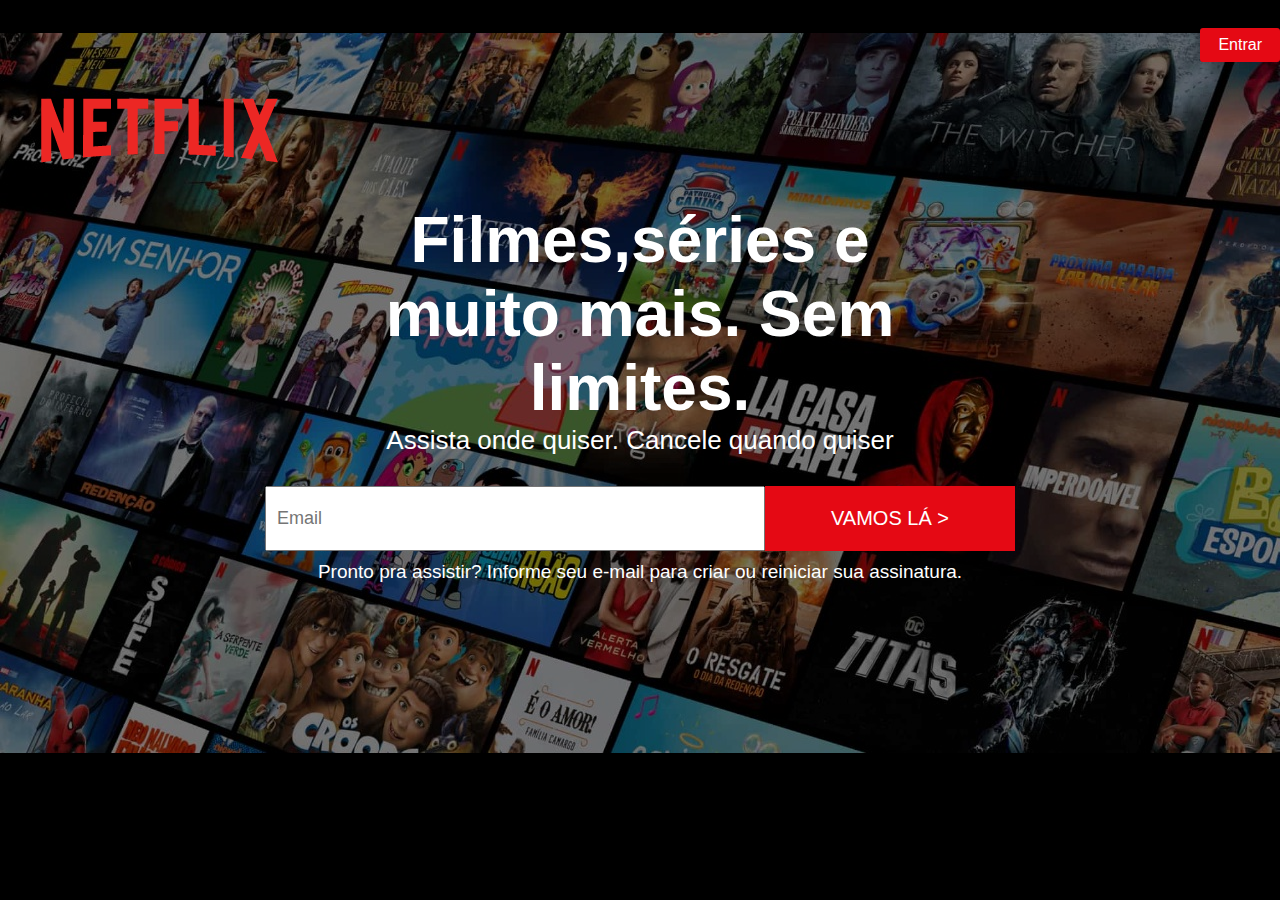
<file: index.html>
<!DOCTYPE html>
<html lang="en">
<head>
    <meta charset="UTF-8">
    <meta http-equiv="X-UA-Compatible" content="IE=edge">
    <meta name="viewport" content="width=device-width, initial-scale=1.0">
    <link rel="stylesheet" href="css/style.css">
    <title>Netflix</title>
</head>
<body>
<header class="header">
    <img src="img/netflix-82871.png" alt="Netflix">
    <a href="#">Entrar</a>
</header>


    <main class="main">
        <div class="main-child">

        <h1>Filmes,séries e muito mais. Sem limites.</h1>
        <span>Assista onde quiser. Cancele quando quiser</span>
        <form class="form-cta">
            <input type="text" placeholder="Email">
            <button> VAMOS LÁ ></button>
        </form>
        <p>Pronto pra assistir? Informe seu e-mail para criar ou reiniciar sua assinatura.</p>
    </div>

        <div class="gradient">
        </div>
    </main>
</body>
</html>
</file>
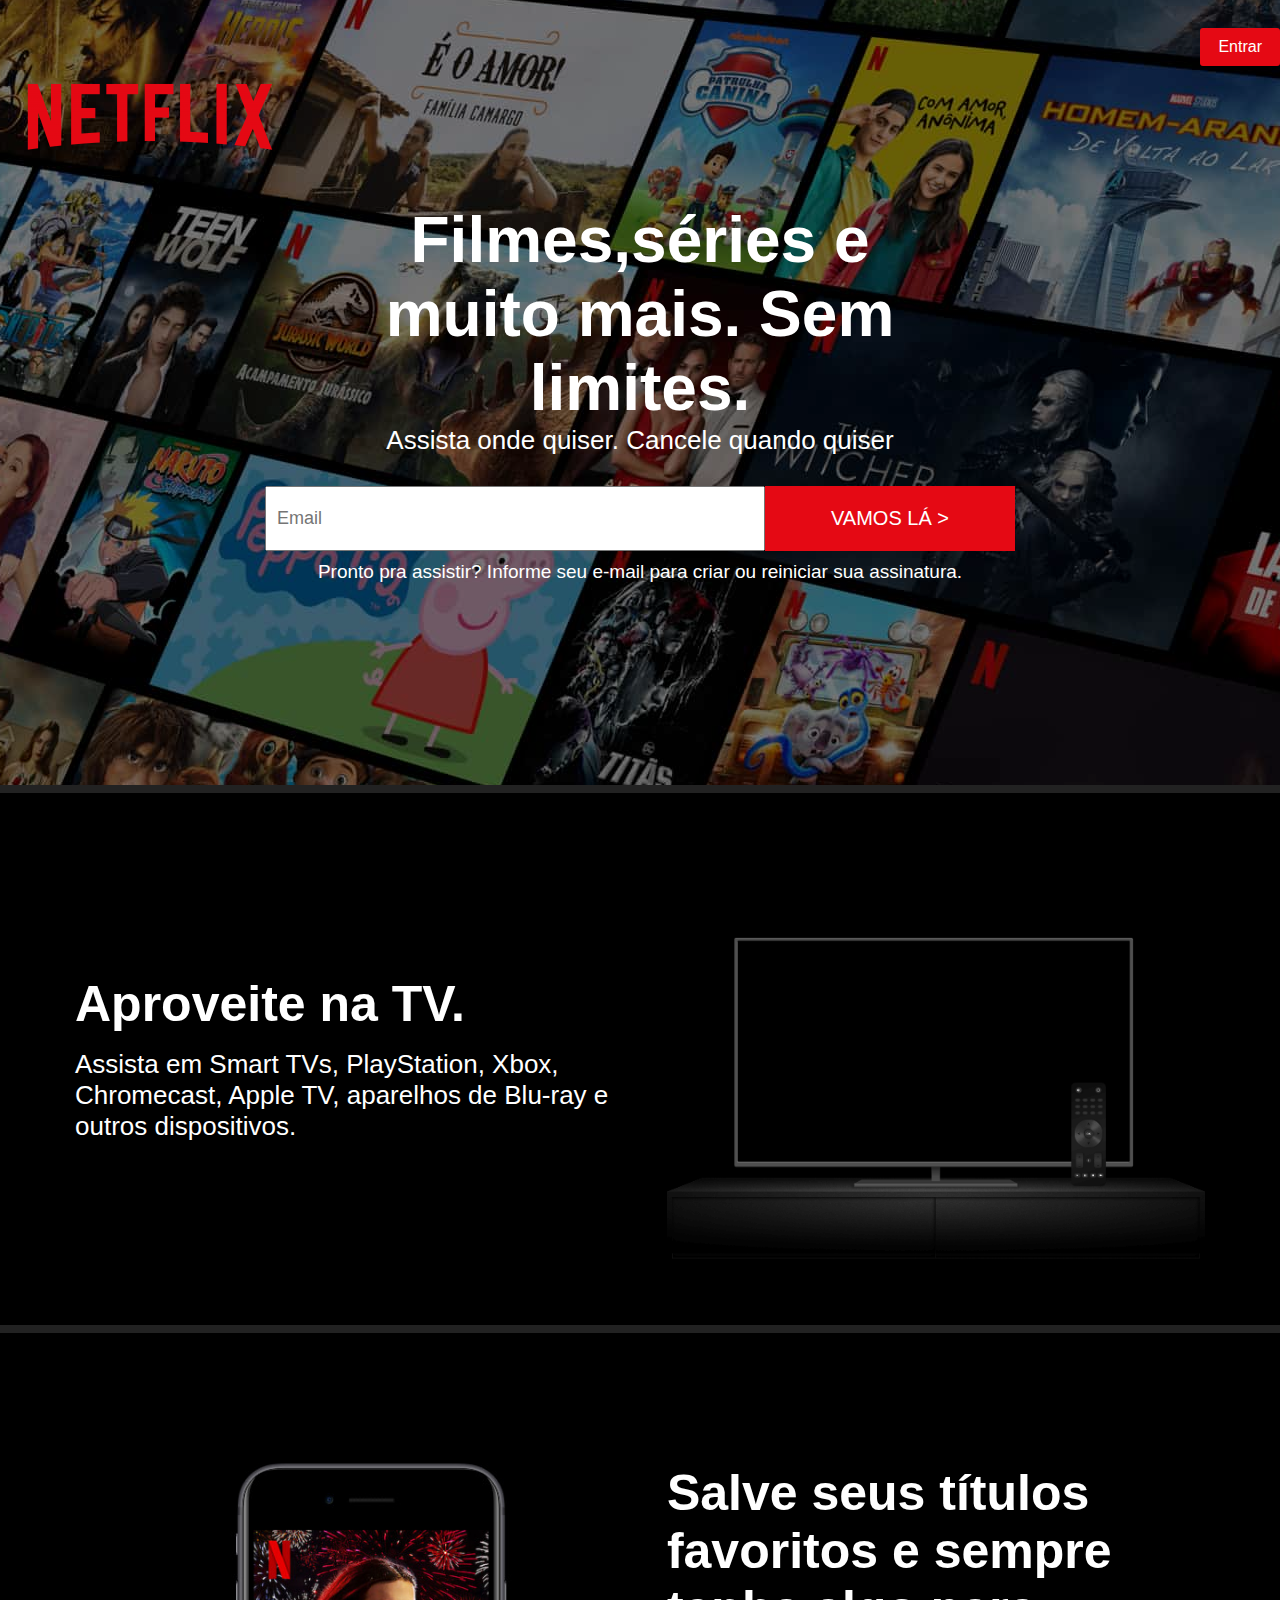
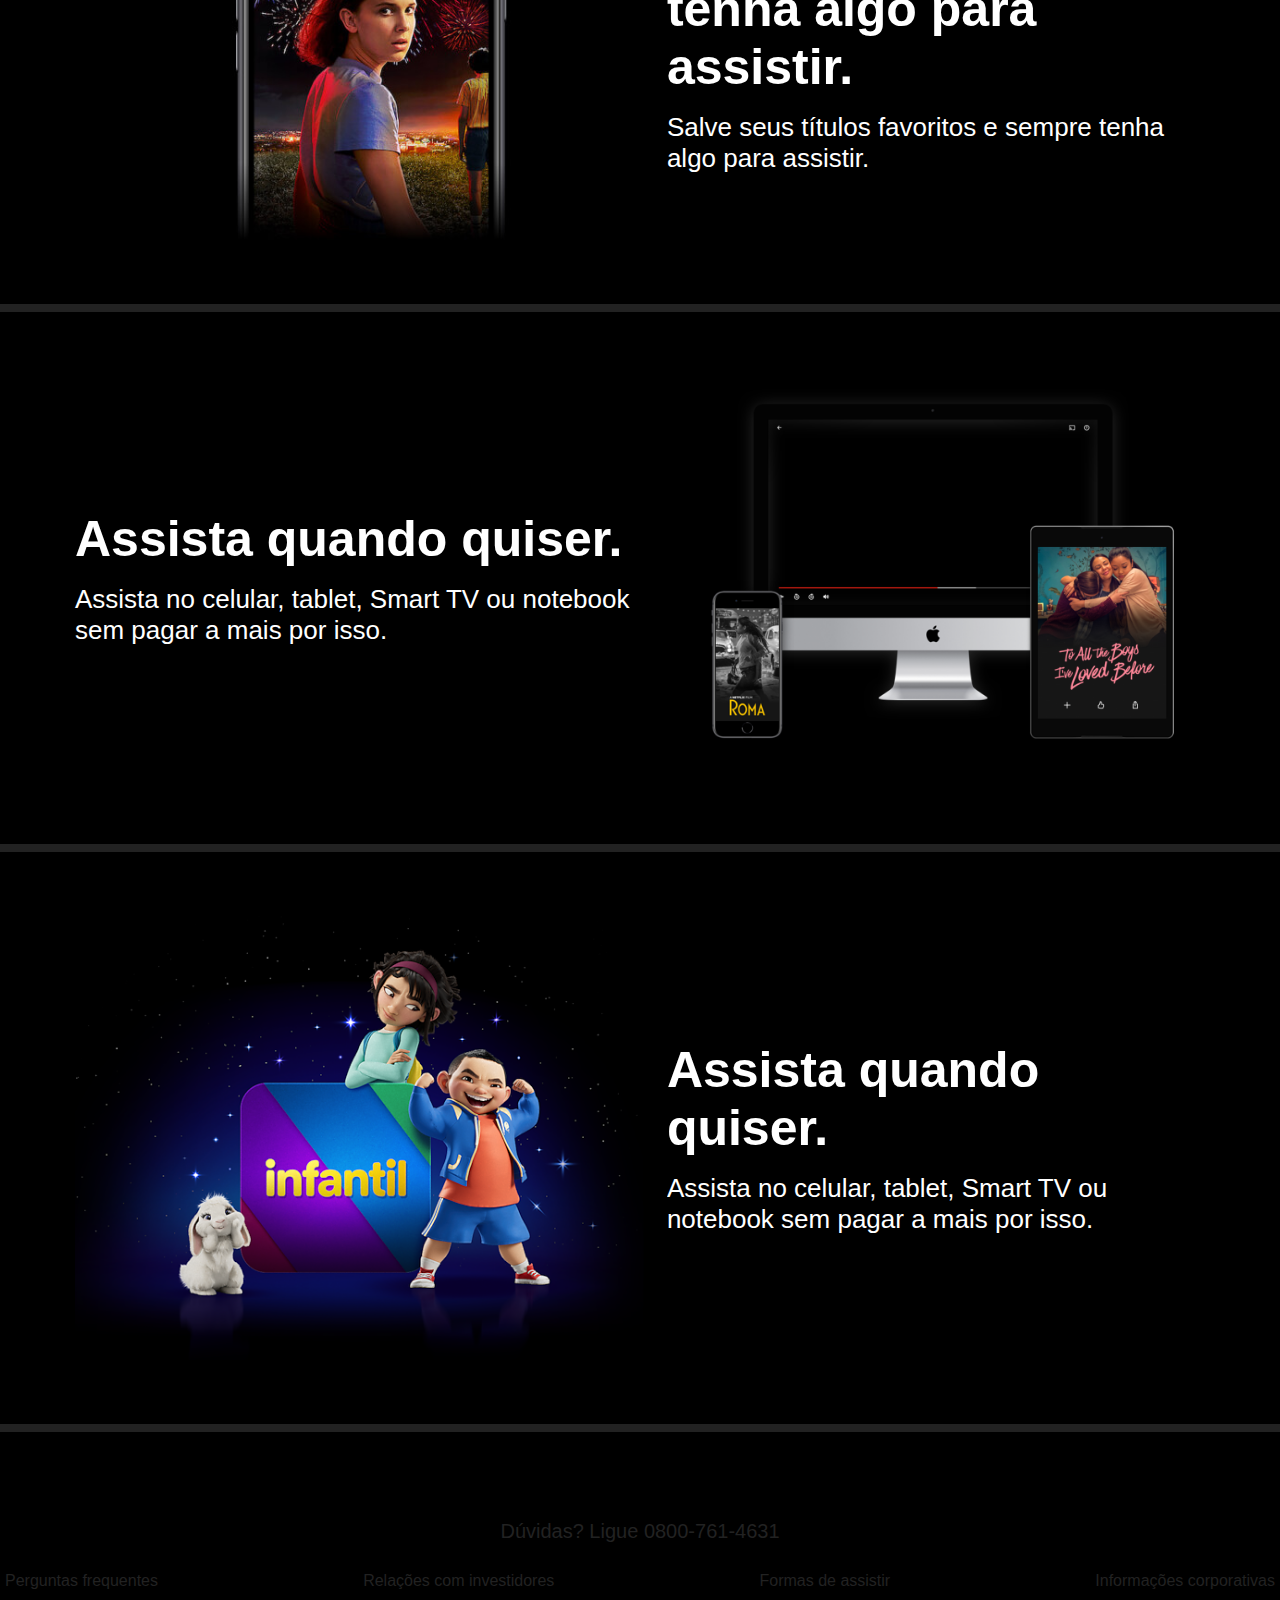
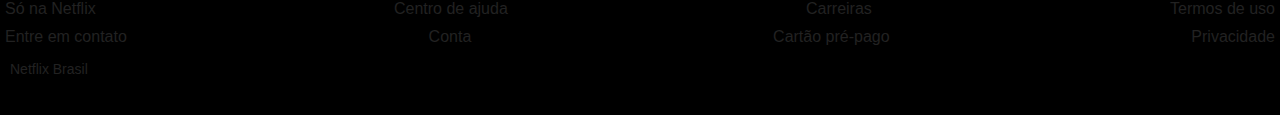
<file: Netflix/index.html>
<!DOCTYPE html>
<html lang="en">
<head>
    <meta charset="UTF-8">
    <meta http-equiv="X-UA-Compatible" content="IE=edge">
    <meta name="viewport" content="width=device-width, initial-scale=1.0">
    <link rel="stylesheet" href="css/style.css">
    <link rel="apple-touch-icon" sizes="180x180" href="img/apple-touch-icon.png">
<link rel="icon" type="image/png" sizes="32x32" href="img/favicon-32x32.png">
<link rel="icon" type="image/png" sizes="16x16" href="img/favicon-16x16.png">
<link rel="manifest" href="/site.webmanifest">


    <title>Netflix</title> 
</head>
<body>
<header class="header">
    <img src="img/netflix-logo-png-2584.png" alt="Netflix">
    <a href="#">Entrar</a>
</header>


    <main class="main">
        <div class="main-child">

        <h1>Filmes,séries e muito mais. Sem limites.</h1>
        <span>Assista onde quiser. Cancele quando quiser</span>
        <form class="form-cta">
            <input type="text" placeholder="Email">
            <button> VAMOS LÁ ></button>
        </form>
        <p>Pronto pra assistir? Informe seu e-mail para criar ou reiniciar sua assinatura.</p>
    </div>

        <div class="gradient">
        </div>
    </main>
<section>
    <div class="section">
        <div class="container"> 
            <div class="grid">
                <div>
            <h1>Aproveite na TV.</h1>
            <p>Assista em Smart TVs, PlayStation, Xbox, Chromecast, Apple TV, aparelhos de Blu-ray e outros dispositivos.
            </p>
            </div>
            <div class="img-tv">
            <img src="img/tv.pngcontainer.png" alt="TV">
            <video class= "video-tv" autoplay playsinline muted loop >
            <source src= "https://assets.nflxext.com/ffe/siteui/acquisition/ourStory/fuji/desktop/video-tv-0819.m4v" type="video/mp4">
            </video>
        </div>

        </div>
        </div>
    </div>
</section>

<section>
    <div class="download section">
        <div class="container"> 
            <div class="grid">
                <div>
            <h1>Salve seus títulos favoritos e sempre tenha algo para assistir.</h1>
            <p>Salve seus títulos favoritos e sempre tenha algo para assistir.</p>
            </div>
            <div class="img-tv">
            <img src="img/foto2.jpg" alt="TV">
        </div>
        </div>
        </div>
    </div>
</section>

<section>
    <div class="device-pile section">
        <div class="container"> 
            <div class="grid">
                <div>
            <h1>Assista quando quiser.</h1>
            <p>Assista no celular, tablet, Smart TV ou notebook sem pagar a mais por isso.</p>
            </div>
            <div class="img-tv">
            <img src="img/foto3.png" alt="device-pile">
            <video class= "video-tv" autoplay playsinline muted loop >
            <source src= "https://assets.nflxext.com/ffe/siteui/acquisition/ourStory/fuji/desktop/video-devices.m4v" type="video/mp4">
            </video>
        </div>

        </div>
        </div>
    </div>
</section>


<section>
    <div class="download section">
        <div class="container"> 
            <div class="grid">
                <div>
            <h1>Assista quando quiser.</h1>
            <p>Assista no celular, tablet, Smart TV ou notebook sem pagar a mais por isso.</p>
            </div>
            <div class="img-tv">
            <img src="img/foto4.png" alt="TV">
        </div>
        </div>
        </div>
    </div>
<section>
</section>
<footer class="footer">
    <p class="paragrafo">
        Dúvidas? Ligue  <a class="link"href="tel:0800-761-4631">0800-761-4631</a>
    </p>
<ul class="listas">
    <li>Perguntas frequentes</li>
    <li>Relações com investidores</li>
    <li>Formas de assistir</li>
    <li>Informações corporativas</li>
    </ul>
    <ul class="listas">
    <li>Só na Netflix</li>
    <li>Centro de ajuda</li>
    <li>Carreiras</li>
    <li>Termos de uso</li>
    </ul>
    <ul class="listas">
    <li>Entre em contato</li>
    <li>Conta</li>
    <li>Cartão pré-pago</li>
    <li>Privacidade</li>
    </ul>
<div class="idioma">
<p>Netflix Brasil</p>
</div>
</footer>
</body>
</html>
</file>
<file: css/style.css>
*{
    margin: 0;
    padding: 0;
}

body{
font-family: sans-serif;
color: white;
background-color: black;

}


.header{
    position: absolute;
    z-index: 100;
    width: 100%;
    display: flex;
    justify-content: space-between;
    max-width: 1790px;
    top: 28px;
    
}

.header a {
    display: inline-block;
    background: #e50914;
    color: white;
    align-self: flex-start;
    padding:  8px 18px ;
    text-decoration: none;
    border-radius: 3px;
}

.main{
height: 785px;
background:url("../img/img1.jpeg")center;
background-repeat: no-repeat;
display: flex;
align-items: center;
justify-content: center;
text-align: center;
position: relative;


}
.main-child{
    z-index: 1;
display: grid;
justify-items: center;
}

.main h1{
    font-size: 64px;
    max-width: 510px; 
    text-align: center;
}
.main span{
    font-size: 26px;

}
.form-cta{
    display: grid;
    grid-template-columns: 500px 250px;
    margin-top: 30px;
    margin-bottom: 10px;
}

.form-cta input{
    padding: 20px 10px;
    font-size: 18px;
    font-family: sans-serif;
}

.form-cta button{
    background:#e50914;
    outline: none;
    border: none;
    color: white;
    font-size: 20px;
    cursor: pointer;
}
.form-cta button:hover{
    background: #f40612;
}

.main p{
    font-size: 19px;
}
.gradient{
    /* //leve escurecida no texto da imagem do container, é como se tivesse atrás da imagem */
    background:rgba(0,0, 0, 0.4); 
    position: absolute;
    top: 0;
    left: 0;
    right: 0;
    bottom: 0;
}
</file>
<file: Netflix/css/style.css>
*{
    margin: 0;
    padding: 0;
}

body{
font-family: sans-serif;
color: white;

}
.container{
    max-width: 1130px;
    margin: 0 auto;
}

.header{
    position: absolute;
    z-index: 100;
    width: 100%;
    display: flex;
    justify-content: space-between;
     max-width: 1790px;
     top: 28px;
    
}

.header a {
    display: inline-block;
    background: #e50914;
    color: white;
    align-self: flex-start;
    padding:  10px 18px ;
    text-decoration: none;
    border-radius: 3px;
}

.main{
height: 785px;
background:url("../img/foto1.jpg")center;
background-repeat: no-repeat;
display: flex;
align-items: center;
justify-content: center;
text-align: center;
position: relative;


}
.main-child{
    z-index: 1;
display: grid;
justify-items: center;
}

.main h1{
    font-size: 64px;
    max-width: 510px; 
    text-align: center;
}
.main span{
    font-size: 26px;

}
.form-cta{
    display: grid;
    grid-template-columns: 500px 250px;
    margin-top: 30px;
    margin-bottom: 10px;
}

.form-cta input{
    padding: 20px 10px;
    font-size: 18px;
    font-family: sans-serif;
}

.form-cta button{
    background:#e50914;
    outline: none;
    border: none;
    color: white;
    font-size: 20px;
    cursor: pointer;
}
.form-cta button:hover{
    background: #f40612;
}

.main p{
    font-size: 19px;
}
.gradient{
    /* //leve escurecida no texto da imagem do container, é como se tivesse atrás da imagem */
    background:rgba(0,0, 0, 0.4); 
    position: absolute;
    top: 0;
    left: 0;
    right: 0;
    bottom: 0;
}
.section{
    background-color: black;
    padding: 4rem 0;
    border-top: 8px solid #222;

}

.section h1{
font-size: 50px;
margin-bottom: 16px;
}
.section p {
font-size: 26px;

}
.grid{
    display: grid;
    grid-template-columns: 1.1fr 1fr;
    align-items: center;
}
img{
    display: block;
    max-width: 100%;
}
.img-tv{
position: relative;
}
.img-tv img{
    position: relative;
    z-index: 1;
}
.video-tv{
    position: absolute;
    width: 400px;
    top: 80px;
    left: 70px;
}

.download .grid > div:first-child{
    order: 2;
}

.download .img-tv{
    order: 1;
}
.device-pile .video-tv{
width: 340px;
top: 40px;
left: 100px;
}

.footer{
    background-color: black;
    padding: 4rem 0;
    border-top: 8px solid #222;
    text-align:center;
}
.link{
    color: #222;
    text-decoration: none;
    
    
}

.paragrafo{
    margin: 12px;
    padding: 12px;
    font-size: 20px;
    color: #222;
    
}
ul{
    list-style-type: none; 
    margin: 0;
    padding: 0;
    font-size: 16px;
    color: #222;
}

.listas{
display:flex;
flex-direction: row;
justify-content: space-between;
padding: 5px;
}

.idioma{
    padding: 10px;
    float: left;
    font-size: 14px;
    color: #222;
}
</file>
